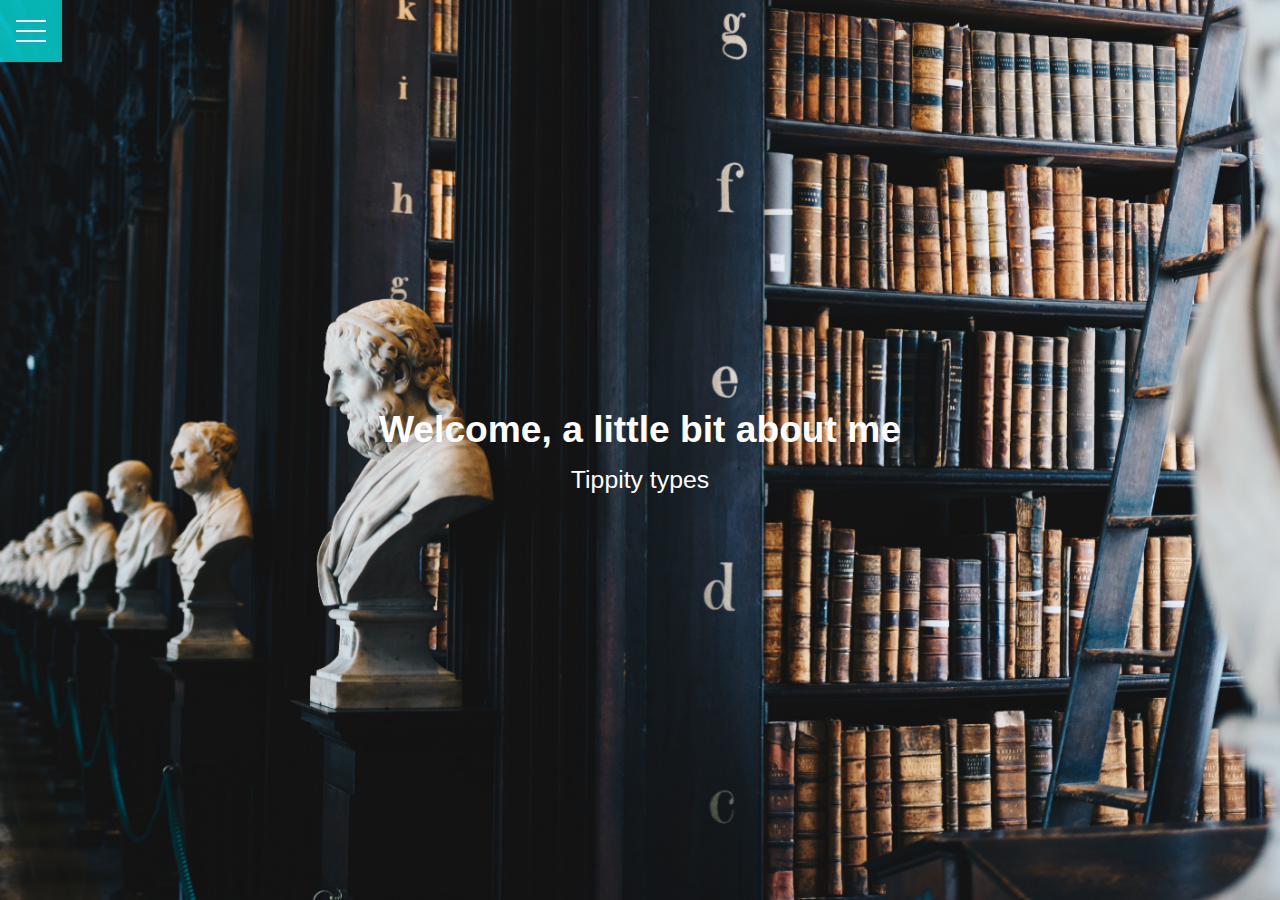
<file: main.html>
<!DOCTYPE html>
<html lang="en">
    <head>
        <meta charset="utf-8">
        <meta name="viewport" content="width=device-width, initial-scale=1.0">
        <meta http-equiv="X-UA-Compatible" content="ie-edge">
        <link href="https://fonts.googleapis.com/css?family=Roboto" rel="stylesheet">
        <link rel="stylesheet" href="read-style.css" />
        <link rel="stylesheet" href="main-menu-style.css" />
        <title>Read More</title>
    </head>

    <body>
        <!-- <header>
            <img class="logo" src="img/logo.jpg" alt="logo">
            <nav>
                <ul class="nav_links">
                    <li><a href='#history'>History</a></li>
                    <li><a href='#education'>Education</a></li>
                    <li><a href='#experience'>Experience</a></li>
                    <li><a href='#summary'>Summary</a></li>
                </ul>
            </nav>
            <a class="cta" href="#"><button>Contact</button></a>
        </header> -->
        <div class="menu-wrap">
            <input type="checkbox" class="toggler">
            <div class="hamburger"><div></div></div>
            <div class="menu">
                <div>
                    <div>
                        <ul>
                            <li><a href="index.html">Home</a></li>
                            <li><a href="services.html">Services</a></li>
                            <li><a href="contact.html">Contact</a></li>
                        </ul>
                    </div>
                </div>
            </div>
        </div>
        <div class="container">
            <section id="history">
                <h1>Welcome, a little bit about me</h1>
                <p>Tippity types</p>
            </section>
            <section id="education">
                <h1>Expanding</h1>
                <p>Tippity types</p>
                <a href="modules-passed-unlocked.pdf" download="University_report.pdf" class="btn">Download University Marks</a>
                <a href="proj/201009124532_0001.pdf" download="School_report.pdf" class="btn">Download High School Marks</a>
            </section>
            <section id="experience">
                <h1>Bits and Pieces.</h1>
                <p>Tippity types</p>
                <a href="docs/RHS-Reference.pdf" download="Rustenburg High School" class="btn">Download my referrence from Rustenburg High School</a>
                <a href="docs/Gimmies-Reference.pdf" download="High School Gimnasium" class="btn">Download my referrence from High School Gimnasium</a>
            </section>
            <section id="summary">
                <h1>So there you go</h1>
                <p>Tippity types</p></br>
                <a href="CV-Jeandre_Mitton.pdf" download="JeandreMitton.pdf" class="btn">Download resume PDF Document</a>
            </section>
        </div>
    </body>
</html>
</file>
<file: read-style.css>
@import url('https://fonts.googleleapis.com/css?family=Montserrat:500');

* {
   /* box-sizing: border-box; */
    margin: 0;
    padding: 0;
}
/*
li, a, button{
    font-family: "Montserrat",sans-serif;
    font-size: 16px;
    color: aquamarine;
}
header{
    display: flex;
    justify-content: space-between;
    align-items: left;
    padding: 10px 10%;
}*/
body {
    font-family: Arial, Helvetica, sans-serif;
    background: #333;
    color: #fff;
    line-height: 1.6;
    height: 100vh;
    overflow: hidden;
}

.container {
    width: 100%;
    height: 100%;
    /* CSS Smooth Scroll */
    overflow-y: scroll;
    scroll-behavior: smooth;
   /* scroll-snap-type: y mandatory; */
}

section {
    display: flex;
    flex-direction: column;
    align-items: center;
    justify-content: center;
    text-align: center;
    width: 100%;
    height: 100%;
    z-index: -1;
   /* scroll-snap-align: center; */
}

section h1 {
    font-size: calc(18px + 1.5vw);
}

section p {
    font-size: calc(12px + 1vw);
}

/* Section Images */
section#history {
    background: url('img/philosophy.jpg') no-repeat center center/cover;;
}
  
section#education {
    background: url('img/lib.jpg') no-repeat center center/cover;;
}
  
section#experience {
    background: url('img/pen.jpg') no-repeat center center/cover;;
}
  
section#summary {
    background: url('img/latin-corner.jpg') no-repeat center center/cover;;
}

.btn {
    display: inline-block;
    border: none;
    background-color: var(--primary-color);
    color: #fff;
    padding: 0.75rem 1.5rem;
    margin-top: 1rem;
    text-decoration: underline;
    text-decoration-color: rgb(5, 238, 255);
    transition: opacity 1s ease-in;
}

.btn:hover {
    opacity: 0.7;
}
/*
@media screen and (max-width: 750px){
    .container {
        width: 100%;
        height: 100%;
        overflow-y: scroll;
        scroll-behavior: smooth;
    }
    #fullpage{
        height:100vh;
        display: block;
    }
    #fullpage section:nth-child(1){
        height:100vh;
    }
    #fullpage section:nth-child(2){
        height:100vh;
    }
    #fullpage section:nth-child(3){
        height:100vh;
    }
    #fullpage section:nth-child(4){
        height:100vh;
    }
    .navbar ul li{
        display: inline-block;
        text-align: left;
        width: 0rem;
    }
    .navbar ul li a {
        text-decoration: none;
        text-transform: uppercase;
        color: white;
        font-size: 0.1rem;
        width: 0rem;
    }
    section h1 {
        font-size: 1.5rem;
    }
    
    section p {
        font-size: 0.8rem;
    }
}

@media screen and (max-width: 1336px)and (min-width: 751px){
    .container {
        width: 100%;
        height: 100%;
        overflow-y: scroll;
        scroll-behavior: smooth;
    }
    .navbar ul{
        position:relative;
        width: 100%;
        height: 100vh;
        top: 10px;
        left: 0;
        font-size: 0.1rem;
        
    }
    .navbar ul li{
        display: block;
    }
    .navbar ul li a{
        margin-bottom:12px;
        font-size: 0.5rem;
        display: inline-block;
        width: 25px;
        }
    section h1 {
        font-size: 3rem;
    }
    
    section p {
        font-size: 1.2rem;
    }
}
@media screen and (min-width: 1336px){
    .navbar ul{
        position:relative;
        width: 100%;
        height: 100vh;
        top: 10px;
        left: 0;
        font-size: 1.5rem;
        
    }
    .navbar ul li{
        display: block;
    }
    .navbar ul li a{
        margin-bottom:12px;
        font-size: 2rem;
        display: inline-block;
        width: 25px;
        }
    section h1 {
        font-size: 3rem;
    }
    
    section p {
        font-size: 1.2rem;
    }
}*/
</file>
<file: main-menu-style.css>
.menu-wrap {
    position: fixed;
    top: 0;
    left: 0;
    z-index: 1;
}

.menu-wrap .toggler {
    position: absolute;
    top: 0;
    left: 0;
    z-index: 2;
    cursor: pointer;
    width: 50px;
    height: 50px;
    opacity: 0;
}

.menu-wrap .hamburger {
    position: absolute;
    top: 0;
    left: 0;
    z-index: 1;
    width: 30px;
    height: 30px;
    padding: 1rem;
    background:  rgba(3, 255, 255, 0.678);;
    display: flex;
    align-items: center;
    justify-content: center;
}

/* Hamburger line*/
.menu-wrap .hamburger > div {
    position: relative;
    width: 100%;
    height: 2px;
    background-color: white;
    display: flex;
    align-items: center;
    justify-content: center;
    transition: all 0.4s ease;
}
/* Top and bottom lines*/
.menu-wrap .hamburger > div:before,
.menu-wrap .hamburger > div:after {
    content: '';
    position: absolute;
    z-index: 2;
    top: -10px;
    width: 100%;
    height: 2px;
    background: inherit;
}
/* Moves line down */
.menu-wrap .hamburger > div:after {
    top: 10px;
}

/* Toggler animate */
.menu-wrap .toggler:checked + .hamburger > div {
    transform: rotate(135deg);
}

/* turn lines into X*/
.menu-wrap .toggler:checked + .hamburger > div:before,
.menu-wrap .toggler:checked + .hamburger > div:after {
    top: 0;
    transform: rotate(90deg);
}

/* rotate on hover when checked */
.menu-wrap .toggler:checked:hover + .hamburger > div {
    transform: rotate(225deg);
}

/* Show Menu */
.menu-wrap .toggler:checked ~ .menu {
    visibility: visible;
}

.menu-wrap .toggler:checked ~ .menu > div {
    z-index: 1;
    transform: scale(1);
    transition-duration: var(--menu-speed);
}

.menu-wrap .toggler:checked ~ .menu > div > div {
    opacity: 1;
    transition: opacity 0.4s ease;
}

.menu-wrap .menu {
    position: fixed;
    top: 0;
    left: 0;
    width: 100%;
    height: 100%;
    visibility: hidden;
    overflow: hidden;
    display: flex;
    align-items: center;
    justify-content: center;
}

.menu-wrap .menu > div {
    background:  rgba(255, 255, 255, 0.493);
    border-radius: 50%;
    width: 200vw;
    height: 200vw;
    display: flex;
    flex: none;
    align-items: center;
    justify-content: center;
    transform: scale(0);
    transition: all 0.4s ease;
    z-index: -1;
}

.menu-wrap .menu > div > div {
    text-align: center;
    max-width: 90vw;
    max-height: 100vw;
    opacity: 0; 
    transition: opacity 0.4s ease;
}

.menu-wrap .menu > div > div > ul > li {
    list-style: none;
    color:rgba(0, 0, 0);
    font-size: 1.5rem;
    padding: 1rem;
}

.menu-wrap .menu > div > div > ul > li > a {
    color: inherit;
    text-decoration: underline;
    text-decoration-color:rgb(5, 238, 255);
    transition: color 0.4s ease;
}
</file>
